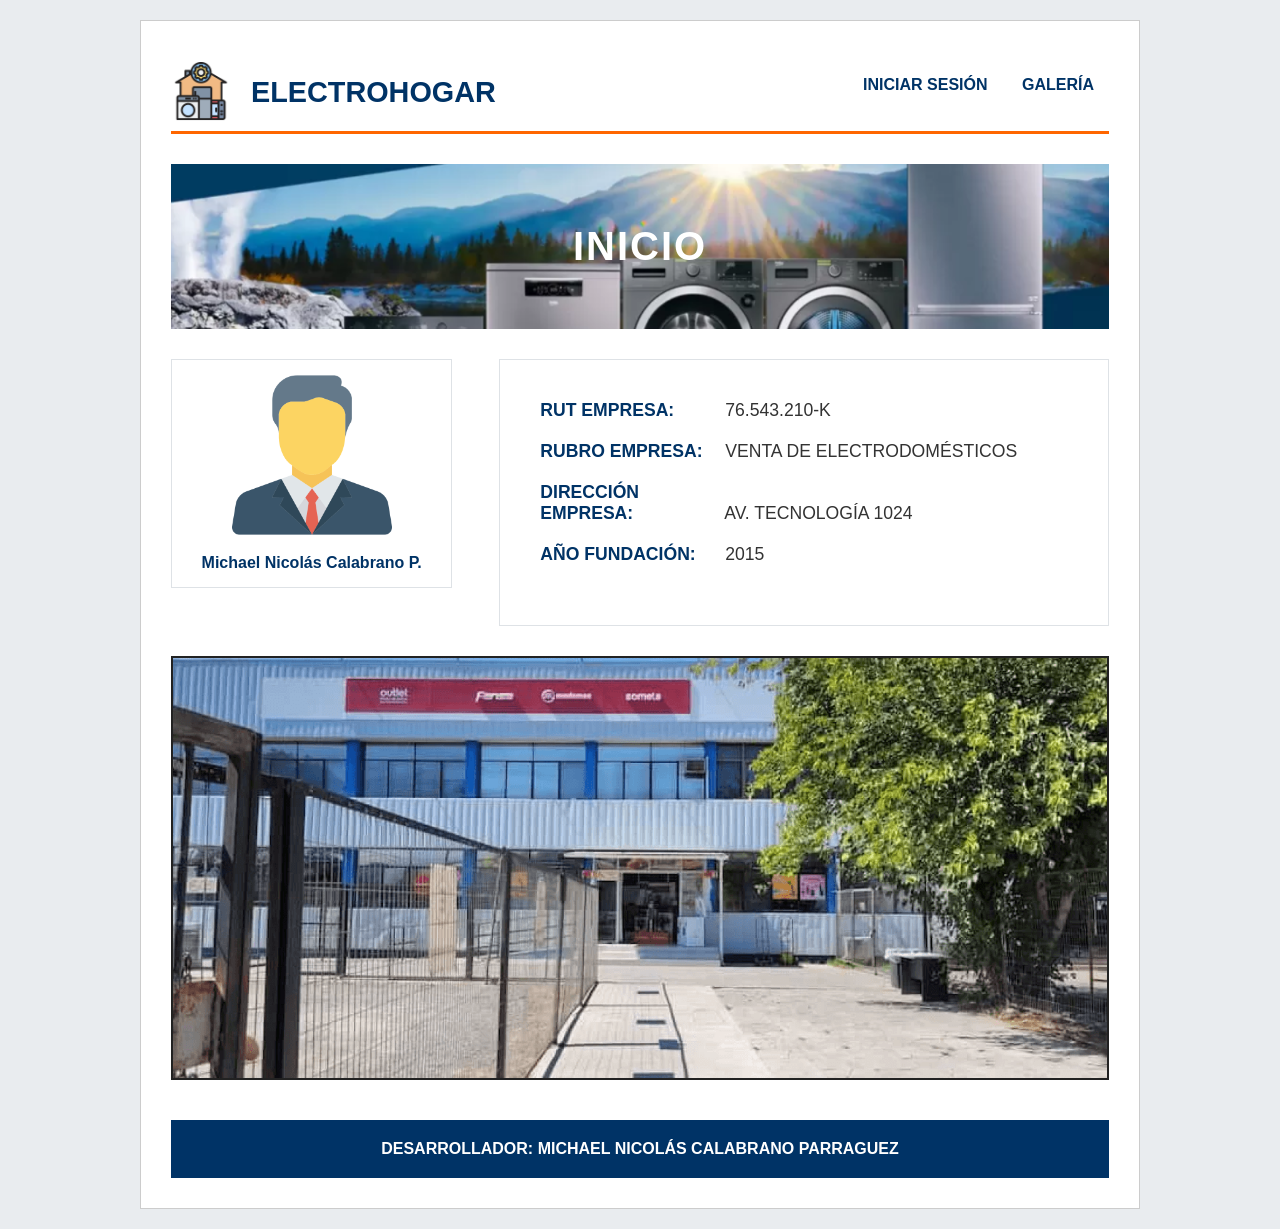
<file: index.html>
<!DOCTYPE html>
<html lang="es">
<head>
    <meta charset="UTF-8">
    <meta name="viewport" content="width=device-width, initial-scale=1.0">
    <title>ElectroHogar - Inicio</title>
    <link rel="stylesheet" href="style.css">
</head>
<body>
    <div class="container">
        
        <header>
            <a href="index.html" class="logo-box">
                <img src="img/Logo.png" alt="Logo ElectroHogar">
            </a>
            <div class="empresa-nombre">ELECTROHOGAR</div>
            <nav>
                <a href="login.html">INICIAR SESIÓN</a>
                <a href="galeria.html">GALERÍA</a>
            </nav>
        </header>
        <main>
            <div class="banner">
                INICIO
            </div>
            <section class="info-section">
                <div class="gerente-box">
                    <img src="img/Gerente.png" alt="Gerente General Michael Calabrano">
                    <span class="nombre-gerente">Michael Nicolás Calabrano P.</span>
                </div>
                <div class="datos-box">
                    <p><strong>RUT EMPRESA:</strong> 76.543.210-K</p>
                    <p><strong>RUBRO EMPRESA:</strong> VENTA DE ELECTRODOMÉSTICOS</p>
                    <p><strong>DIRECCIÓN EMPRESA:</strong> AV. TECNOLOGÍA 1024</p>
                    <p><strong>AÑO FUNDACIÓN:</strong> 2015</p>
                </div>
            </section>
            <section class="edificio-box">
                <img src="img/Edificio.png" alt="Edificio Corporativo ElectroHogar">
            </section>
        </main>
        <footer>
            DESARROLLADOR: MICHAEL NICOLÁS CALABRANO PARRAGUEZ
        </footer>
    </div> 
</body>
</html>
</file>
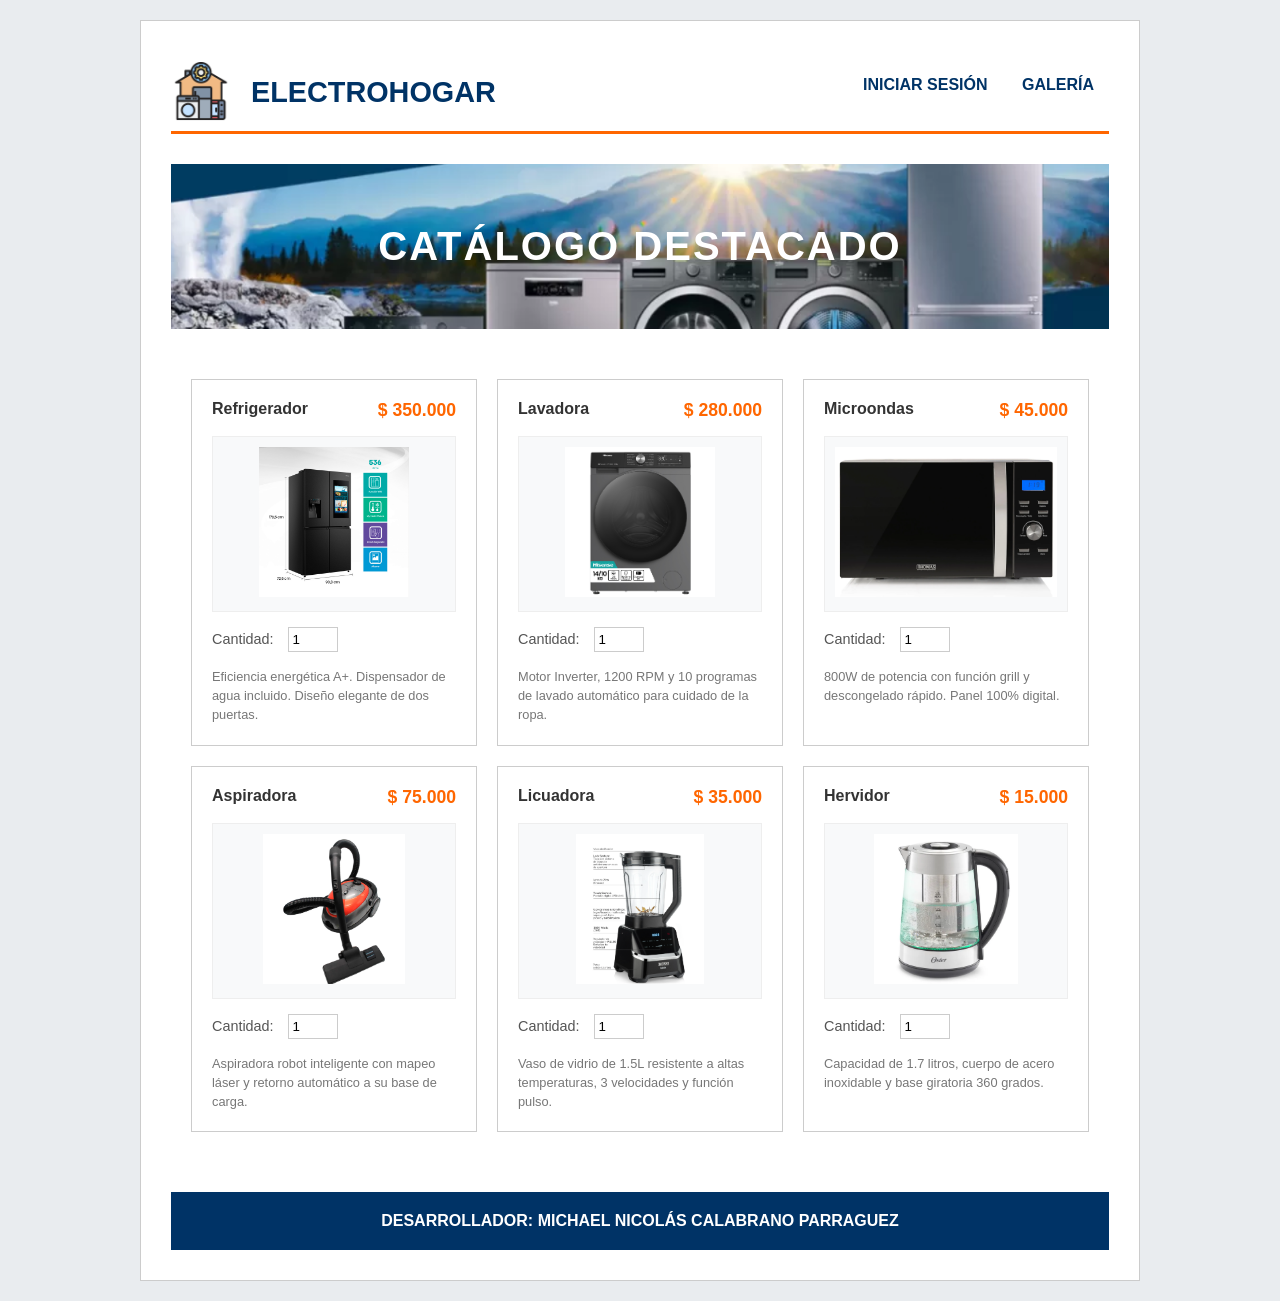
<file: galeria.html>
<!DOCTYPE html>
<html lang="es">
<head>
    <meta charset="UTF-8">
    <meta name="viewport" content="width=device-width, initial-scale=1.0">
    <title>ElectroHogar - Galería</title>
    <link rel="stylesheet" href="style.css">
</head>
<body>
    <div class="container">
        
        <header>
            <a href="index.html" class="logo-box">
                <img src="img/Logo.png" alt="Logo ElectroHogar">
            </a>
            <div class="empresa-nombre">ELECTROHOGAR</div>
            <nav>
                <a href="login.html">INICIAR SESIÓN</a>
                <a href="galeria.html">GALERÍA</a>
            </nav>
        </header>
        <main>
            <div class="banner">
                CATÁLOGO DESTACADO
            </div>
            
            <section class="galeria-section">
                <table class="tabla-galeria">
                    <tr>
                        <td>
                            <div class="producto-info">
                                <span class="producto-nombre">Refrigerador</span>
                                <span class="precio-tag">$ 350.000</span>
                            </div>
                            <div class="img-producto">
                                <img src="img/Refrigerador.png" alt="Refrigerador">
                            </div>
                            <div class="cantidad-group">
                                <label>Cantidad:</label>
                                <input type="number" min="1" value="1">
                            </div>
                            <div class="desc-producto">Eficiencia energética A+. Dispensador de agua incluido. Diseño elegante de dos puertas.</div>
                        </td>
                        
                        <td>
                            <div class="producto-info">
                                <span class="producto-nombre">Lavadora</span>
                                <span class="precio-tag">$ 280.000</span>
                            </div>
                            <div class="img-producto">
                                <img src="img/Lavadora.png" alt="Lavadora">
                            </div>
                            <div class="cantidad-group">
                                <label>Cantidad:</label>
                                <input type="number" min="1" value="1">
                            </div>
                            <div class="desc-producto">Motor Inverter, 1200 RPM y 10 programas de lavado automático para cuidado de la ropa.</div>
                        </td>
                        <td>
                            <div class="producto-info">
                                <span class="producto-nombre">Microondas</span>
                                <span class="precio-tag">$ 45.000</span>
                            </div>
                            <div class="img-producto">
                                <img src="img/Microondas.png" alt="Microondas">
                            </div>
                            <div class="cantidad-group">
                                <label>Cantidad:</label>
                                <input type="number" min="1" value="1">
                            </div>
                            <div class="desc-producto">800W de potencia con función grill y descongelado rápido. Panel 100% digital.</div>
                        </td>
                    </tr>
                    <tr>
                        <td>
                            <div class="producto-info">
                                <span class="producto-nombre">Aspiradora</span>
                                <span class="precio-tag">$ 75.000</span>
                            </div>
                            <div class="img-producto">
                                <img src="img/Aspiradora.png" alt="Aspiradora">
                            </div>
                            <div class="cantidad-group">
                                <label>Cantidad:</label>
                                <input type="number" min="1" value="1">
                            </div>
                            <div class="desc-producto">Aspiradora robot inteligente con mapeo láser y retorno automático a su base de carga.</div>
                        </td>
                        <td>
                            <div class="producto-info">
                                <span class="producto-nombre">Licuadora</span>
                                <span class="precio-tag">$ 35.000</span>
                            </div>
                            <div class="img-producto">
                                <img src="img/Licuadora.png" alt="Licuadora">
                            </div>
                            <div class="cantidad-group">
                                <label>Cantidad:</label>
                                <input type="number" min="1" value="1">
                            </div>
                            <div class="desc-producto">Vaso de vidrio de 1.5L resistente a altas temperaturas, 3 velocidades y función pulso.</div>
                        </td>
                        <td>
                            <div class="producto-info">
                                <span class="producto-nombre">Hervidor</span>
                                <span class="precio-tag">$ 15.000</span>
                            </div>
                            <div class="img-producto">
                                <img src="img/Hervidor.png" alt="Hervidor">
                            </div>
                            <div class="cantidad-group">
                                <label>Cantidad:</label>
                                <input type="number" min="1" value="1">
                            </div>
                            <div class="desc-producto">Capacidad de 1.7 litros, cuerpo de acero inoxidable y base giratoria 360 grados.</div>
                        </td>
                    </tr>
                </table>
            </section>
        </main>
        <footer>
            DESARROLLADOR: MICHAEL NICOLÁS CALABRANO PARRAGUEZ
        </footer>
    </div> 
</body>
</html>
</file>
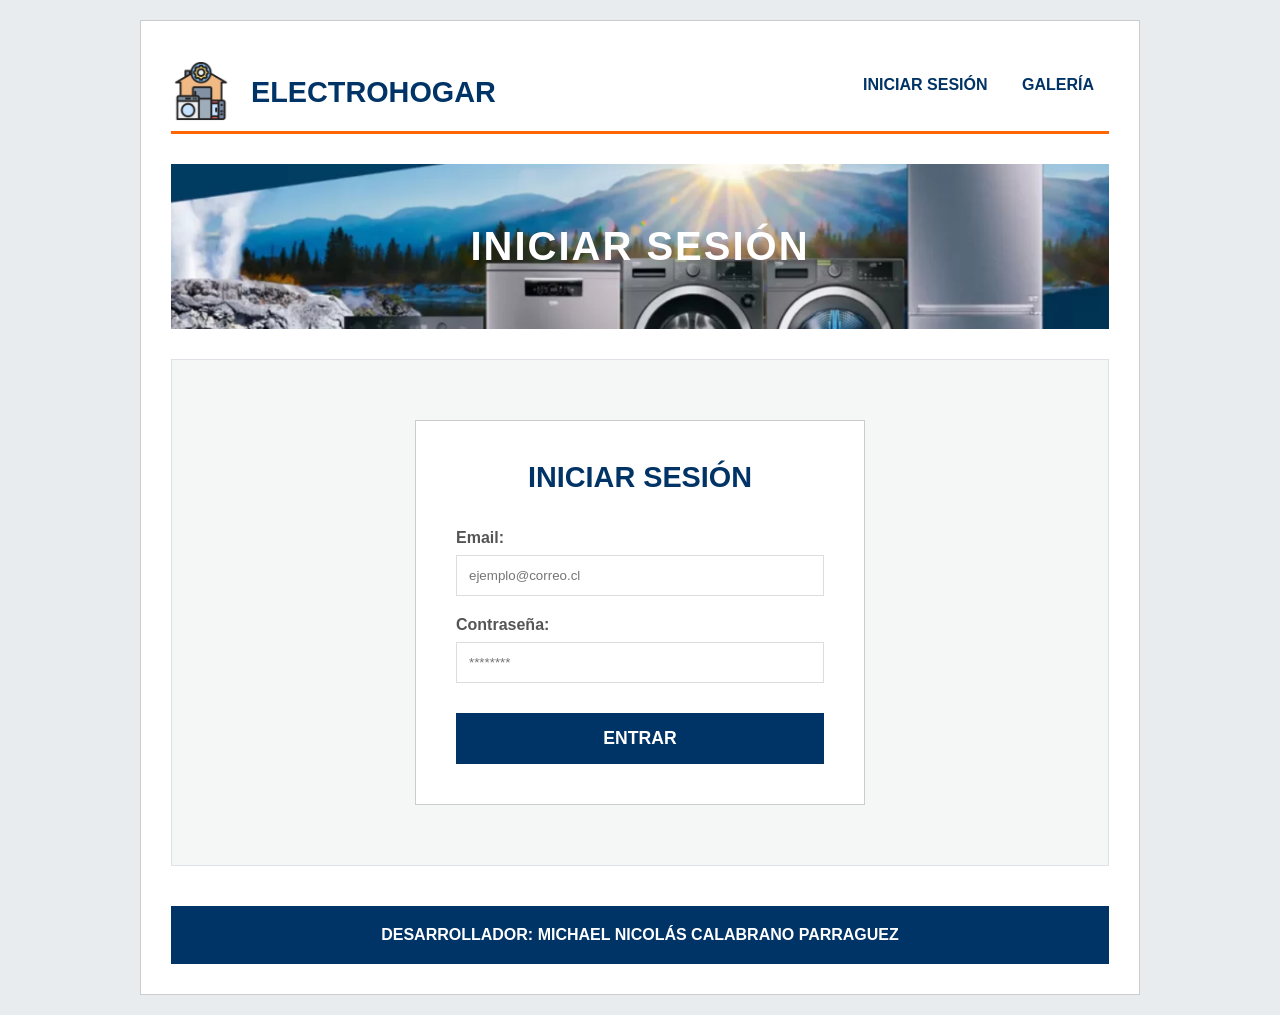
<file: login.html>
<!DOCTYPE html>
<html lang="es">
<head>
    <meta charset="UTF-8">
    <meta name="viewport" content="width=device-width, initial-scale=1.0">
    <title>ElectroHogar - Iniciar Sesión</title>
    <link rel="stylesheet" href="style.css">
</head>
<body>
    <div class="container">
        
        <header>
            <a href="index.html" class="logo-box">
                <img src="img/Logo.png" alt="Logo ElectroHogar">
            </a>
            
            <div class="empresa-nombre">ELECTROHOGAR</div>
            
            <nav>
                <a href="login.html">INICIAR SESIÓN</a>
                <a href="galeria.html">GALERÍA</a>
            </nav>
        </header>

        <main>
            <div class="banner">
                INICIAR SESIÓN
            </div>

            <section class="login-section">
                <div class="login-form">
                    <h2>INICIAR SESIÓN</h2>
                    
                    <form action="#">
                        <div class="form-group">
                            <label for="email">Email:</label>
                            <input type="email" id="email" placeholder="ejemplo@correo.cl">
                        </div>
                        
                        <div class="form-group">
                            <label for="password">Contraseña:</label>
                            <input type="password" id="password" placeholder="********">
                        </div>
                        
                        <button type="submit" class="btn-login">ENTRAR</button>
                    </form>
                </div>
            </section>
        </main>

        <footer>
            DESARROLLADOR: MICHAEL NICOLÁS CALABRANO PARRAGUEZ
        </footer>

    </div> 
</body>
</html>
</file>
<file: style.css>
* {
    margin: 0;
    padding: 0;
    box-sizing: border-box;
    font-family: 'Segoe UI', Tahoma, Geneva, Verdana, sans-serif;
}

body {
    background-color: #e9ecef;
    color: #333;
    padding: 20px;
}

.container {
    max-width: 1000px;
    width: 95%;
    margin: 0 auto;
    background-color: #ffffff;
    padding: 30px;
    border: 1px solid #cccccc;
}

img {
    max-width: 100%;
    height: auto;
}

header {
    padding: 10px 0;
    border-bottom: 3px solid #ff6600;
    margin-bottom: 30px;
    overflow: hidden; 
}

.logo-box {
    float: left;
    display: block;
}

.logo-box img {
    height: 60px;
    width: auto;
    display: block;
}

.empresa-nombre {
    float: left;
    font-weight: bold;
    font-size: 1.8rem;
    color: #003366;
    margin-left: 20px;
    padding-top: 15px;
}

nav {
    float: right;
    padding-top: 15px;
}

nav a {
    color: #003366;
    text-decoration: none;
    font-weight: bold;
    padding: 10px 15px;
}

nav a:hover {
    background-color: #ff6600;
    color: white;
}

.banner {
    background-image: url('img/Catalogo.png');
    background-color: #003366;
    background-size: cover;
    background-position: center;
    color: white;
    text-align: center;
    padding: 60px 20px;
    font-size: 2.5rem;
    font-weight: bold;
    margin-bottom: 30px;
    letter-spacing: 2px;
}

footer {
    background-color: #003366;
    color: white;
    text-align: center;
    padding: 20px;
    font-weight: bold;
    margin-top: 40px;
    clear: both;
}

.info-section {
    margin-bottom: 30px;
    overflow: hidden;
}

.gerente-box {
    float: left;
    width: 30%;
    background-color: #ffffff;
    border: 1px solid #dee2e6;
    text-align: center;
    padding: 15px;
}

.gerente-box img {
    width: 100%;
    max-width: 160px;
    margin-bottom: 15px;
}

.nombre-gerente {
    display: block;
    font-weight: bold;
    color: #003366;
    font-size: 1rem;
}

.datos-box {
    float: right;
    width: 65%;
    background-color: #ffffff;
    border: 1px solid #dee2e6;
    padding: 40px;
}

.datos-box p {
    margin-bottom: 20px;
    font-size: 1.1rem;
}

.datos-box p strong {
    color: #003366;
    display: inline-block;
    width: 180px;
}

.edificio-box {
    background-color: #f8f9fa;
    border: 2px solid #222222;
    margin-top: 20px;
    overflow: hidden;
}

.edificio-box img {
    width: 100%;
    display: block;
}

.login-section {
    padding: 60px 0;
    background-color: #f4f7f6;
    border: 1px solid #dee2e6;
}

.login-form {
    background-color: #ffffff;
    padding: 40px;
    width: 450px;
    margin: 0 auto;
    border: 1px solid #cccccc;
    text-align: center;
}

.login-form h2 {
    color: #003366;
    margin-bottom: 35px;
    font-size: 1.8rem;
}

.form-group {
    margin-bottom: 20px;
    text-align: left;
}

.form-group label {
    display: block;
    margin-bottom: 8px;
    font-weight: bold;
    color: #555;
}

.form-group input {
    width: 100%;
    padding: 12px;
    border: 1px solid #ddd;
}

.btn-login {
    width: 100%;
    background-color: #003366;
    color: white;
    border: none;
    padding: 15px;
    font-size: 1.1rem;
    font-weight: bold;
    cursor: pointer;
    margin-top: 10px;
}

.btn-login:hover {
    background-color: #ff6600;
}

.tabla-galeria {
    width: 100%;
    border-collapse: separate;
    border-spacing: 20px;
}

.tabla-galeria td {
    background-color: #ffffff;
    border: 1px solid #cccccc;
    padding: 20px;
    width: 33.33%;
    vertical-align: top;
}

.producto-info {
    overflow: hidden;
    margin-bottom: 15px;
    font-weight: bold;
    color: #333;
}

.producto-nombre {
    float: left;
}

.precio-tag {
    float: right;
    color: #ff6600;
    font-size: 1.1rem;
}

.img-producto {
    background-color: #f8f9fa;
    text-align: center;
    margin-bottom: 15px;
    padding: 10px;
    border: 1px solid #eeeeee;
}

.img-producto img {
    max-width: 100%;
    height: 150px;
}

.cantidad-group {
    margin-bottom: 15px;
    font-size: 0.9rem;
    color: #555;
}

.cantidad-group input {
    width: 50px;
    padding: 4px;
    border: 1px solid #ccc;
    margin-left: 10px;
}

.desc-producto {
    font-size: 0.8rem;
    color: #777;
    line-height: 1.5;
}
</file>
